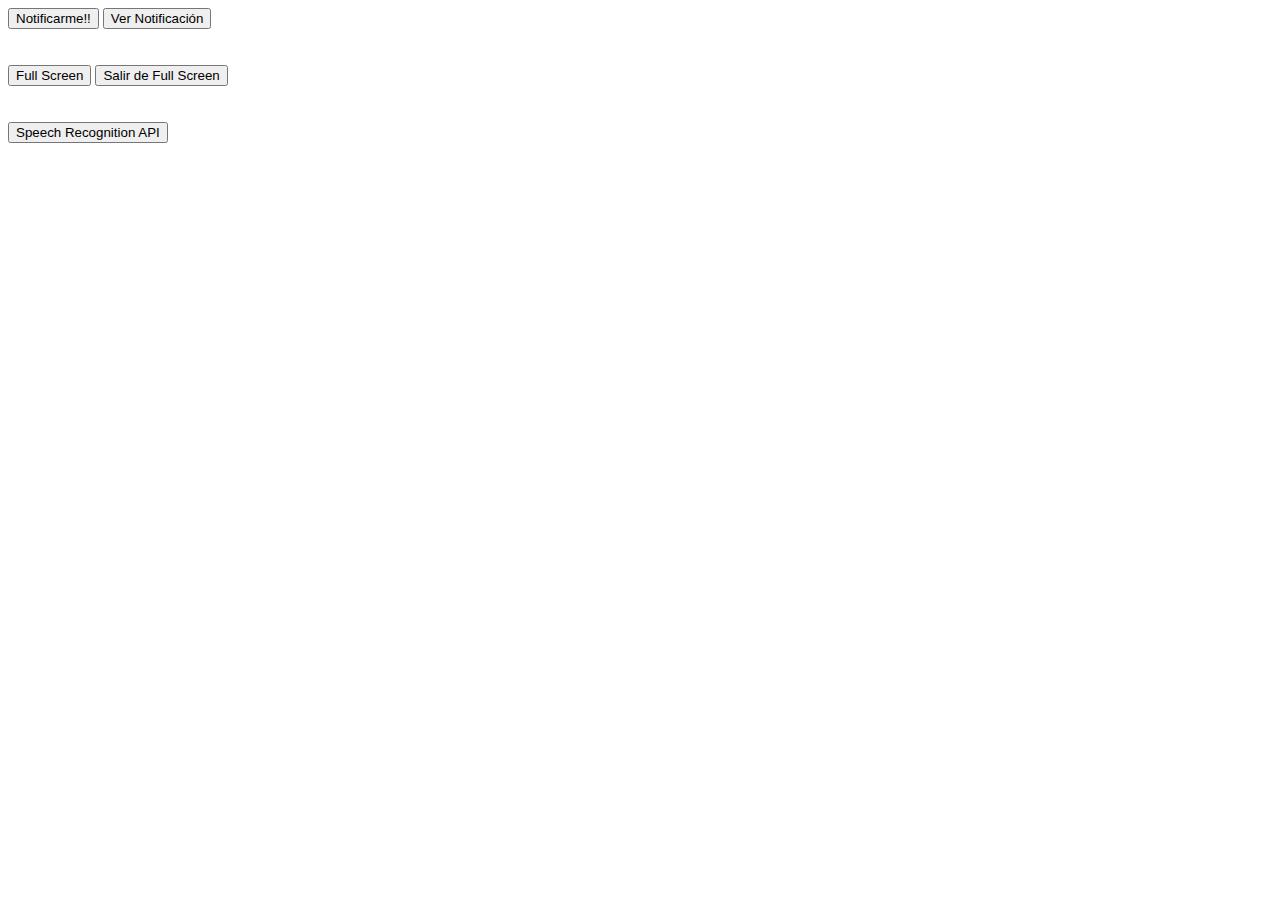
<file: index.html>
<!DOCTYPE html>
<html lang="es">
<head>
    <meta charset="UTF-8">
    <meta name="viewport" content="width=device-width, initial-scale=1.0">
    <title>Document</title>
</head>
<body>
    
    <button type="button" id="notificar">
        Notificarme!!
    </button>

    <button type="button" id="verNotificacion">
        Ver Notificación
    </button>

    <br><br><br>

    <button type="button" id="abrir-pantalla-completa">
        Full Screen
    </button>

    <button type="button" id="salir-pantalla-completa">
        Salir de Full Screen
    </button>

    <br><br><br>

    <button type="button" id="microfono">
        Speech Recognition API
    </button>

    <div id="salida" class="ocultar"></div>

    <!--<script src="js/01-app.js"></script>-->
    <!--<script src="js/03-app.js"></script>-->
    <script src="js/04-app.js"></script>
    <script src="js/05-app.js"></script>
    <script src="js/06-app.js"></script>

</body>
</html>
</file>
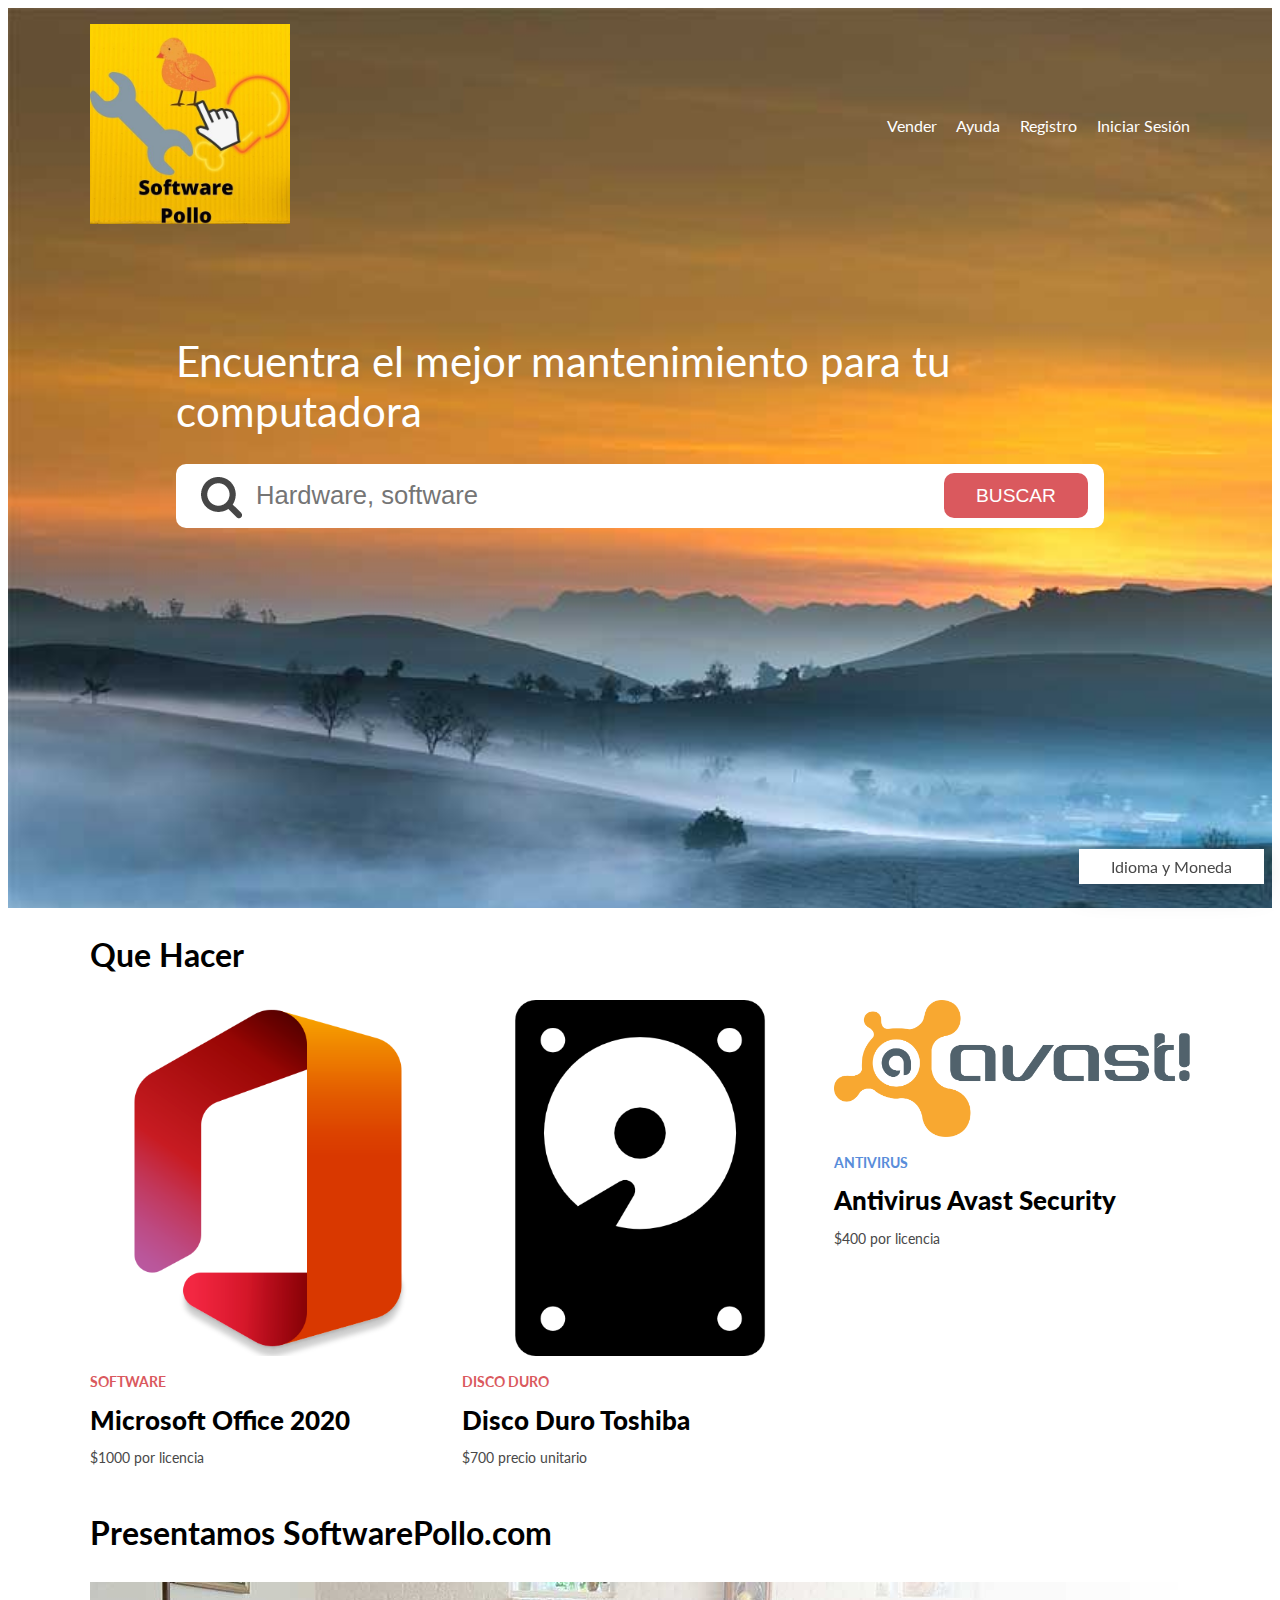
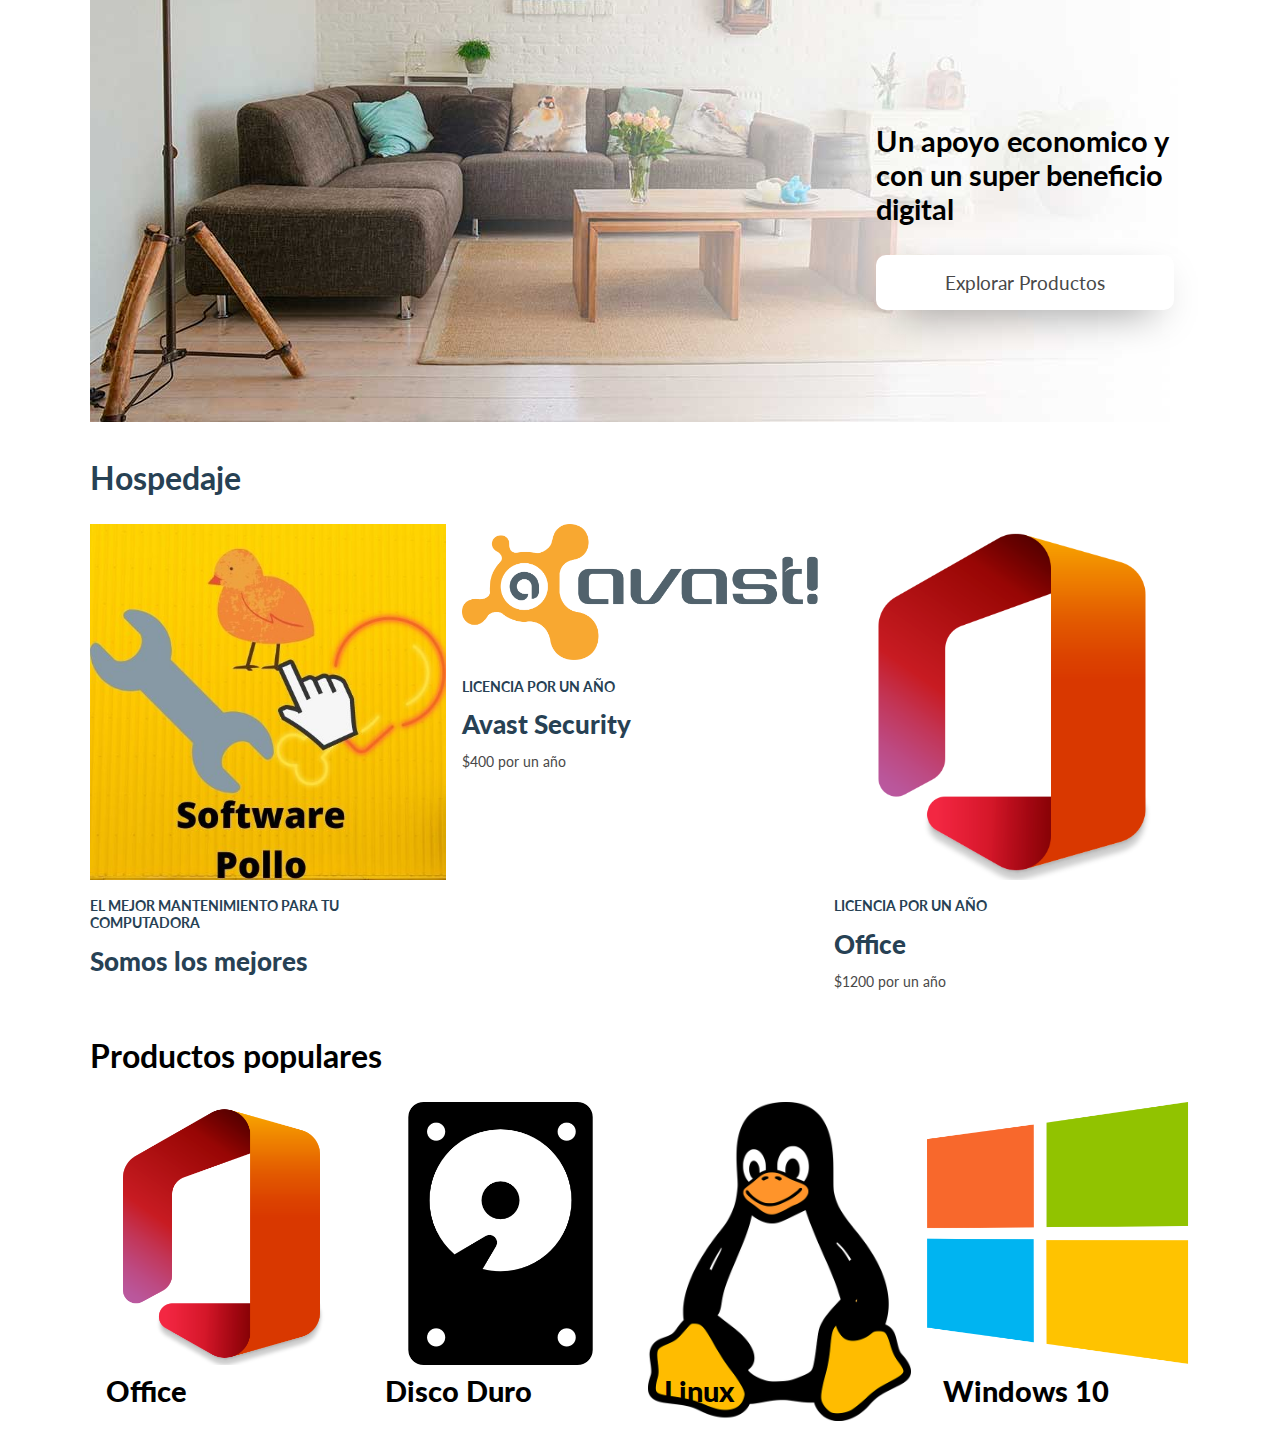
<file: software.html>
<!DOCTYPE html>
<html lang="en">
<head>
    <meta charset="UTF-8">
    <meta name="viewport" content="width=device-width, initial-scale=1.0">
    <meta http-equiv="X-UA-Compatible" content="ie=edge">
    <title>PolloSoftware.com</title>
    <link rel="stylesheet" href="https://necolas.github.io/normalize.css/8.0.0/normalize.css">
    <link href="https://fonts.googleapis.com/css?family=Lato:400,700,900" rel="stylesheet">
    <link rel="stylesheet" href="css/fontawesome-all.min.css">
    <link rel="stylesheet" href="css/styles.css">
</head>
<body>

    <div class="hero">
        <header class="header contenedor">
            <div class="logo">
                <img src="img/pollo.jpg" class="pollo" >
            </div>
            <nav class="navegacion">
                <a href="#">Vender</a>
                <a href="#">Ayuda</a>
                <a href="#">Registro</a>
                <a href="#">Iniciar Sesión</a>
            </nav>
        </header>

        <div class="contenido-hero contenedor">
            <h1 id="formulario">Encuentra <span> el mejor mantenimiento </span>para tu computadora</h1>

            <form action="/buscador" method="POST" class="formulario formulario-buscar" id="formulario" >
                <input type="text" name="busqueda" class="busqueda" placeholder="Hardware, software">
                <input type="submit" value="Buscar" id="btn-submit">
            </form>
        </div>
    </div> <!--.hero-->

    <main class="contenido contenedor">
        <section class="hacer">
            <h2>Que Hacer</h2>
            <div class="contenedor-cards">
                    <div class="card">
                        <img src="img/office.png">
                        <div class="info">
                            <p class="categoria concierto">Software</p>
                            <p class="titulo">Microsoft Office 2020</p>
                            <p class="precio">$1000 por licencia</p>
                        </div>
                    </div> <!--.card-->
                    <div class="card">
                        <img src="img/disco.png">
                        <div class="info">
                            <p class="categoria concierto">Disco Duro</p>
                            <p class="titulo">Disco Duro Toshiba </p>
                            <p class="precio">$700 precio unitario</p>
                        </div>
                    </div> <!--.card-->
                    <div class="card">
                        <img src="img/avast.png">
                        <div class="info">
                            <p class="categoria clase">Antivirus</p>
                            <p class="titulo">Antivirus Avast Security</p>
                            <p class="precio">$400 por licencia</p>
                        </div>
                    </div> <!--.card-->
                    
                    </div> <!--.card-->
            </div> <!--.columnas4 cuadros-->
        </section>


        <section class="hacer">
            <h2 class="mi-viaje-plus">Presentamos SoftwarePollo.com</h2>
            <div class="contenedor-cards premium">
                <div class="info">
                    <h3>Un apoyo economico y con un super beneficio digital</h3>
                    <a href="#" class="boton btn-mi-viaje">Explorar Productos </a>
                </div>
            </div> <!--.columnas4 cuadros-->
        </section>

        <section class="hospedaje">
            <h2>Hospedaje</h2>
            <div class="contenedor-cards">
                    <div class="card">
                        <img src="img/pollo.jpg">
                        <div class="info">
                            <p class="categoria hospedaje">El mejor mantenimiento para tu computadora</p>
                            <p class="titulo">Somos los mejores</p>
                           
                        </div>
                    </div> <!--.card-->
                    <div class="card">
                        <img src="img/avast.png">
                        <div class="info">
                            <p class="categoria hospedaje">Licencia por un año</p>
                            <p class="titulo">Avast Security </p>
                            <p class="precio">$400 por un año</p>
                        </div>
                    </div> <!--.card-->
                    <div class="card">
                        <img src="img/office.png">
                        <div class="info">
                            <p class="categoria hospedaje">Licencia por un año</p>
                            <p class="titulo">Office </p>
                            <p class="precio">$1200 por un año</p>
                        </div>
                    </div> <!--.card-->
            </div> <!--.columnas4 cuadros-->
        </section>

        <section class="destinos">
            <h2>Productos populares</h2>
            <div class="contenedor-cards">
                    <div class="card">
                        <img src="img/office.png">
                        <div class="info">
                            <p class="titulo">Office</p>
                        </div>
                    </div> <!--.card-->
                    <div class="card">
                        <img src="img/disco.png">
                        <div class="info">
                            <p class="titulo">Disco Duro</p>
                        </div>
                    </div> <!--.card-->
                    <div class="card">
                        <img src="img/linux_PNG1.png">
                        <div class="info">
                            <p class="titulo">Linux</p>
                        </div>
                    </div> <!--.card-->
                    <div class="card">
                        <img src="img/windows_logos_PNG25.png">
                        <div class="info">
                            <p class="titulo">Windows 10</p>
                        </div>
                    </div> <!--.card-->
            </div> <!--.columnas4 cuadros-->
        </section>

    </footer>
    <a href="#footer" class="btn-flotante">Idioma y Moneda</a>

    <script src="js/02-app.js"></script>
</body>
</html>
</file>
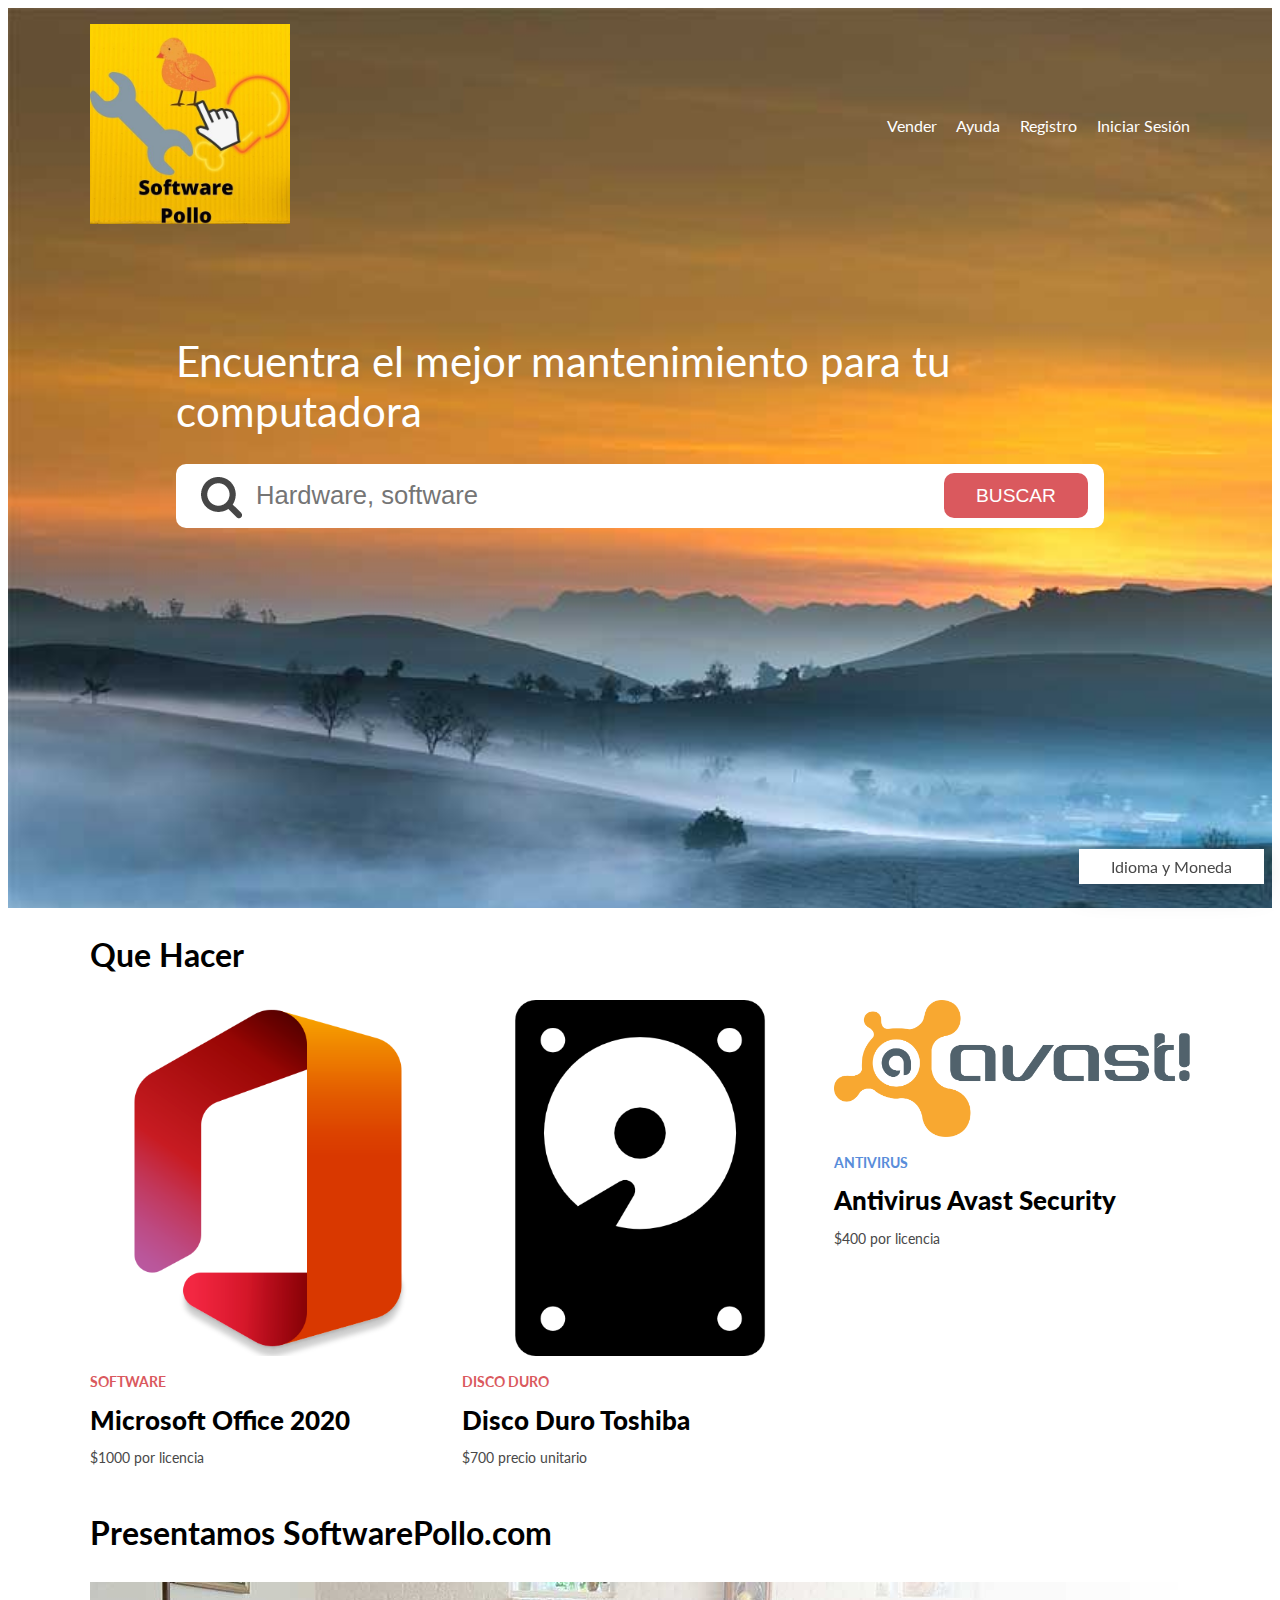
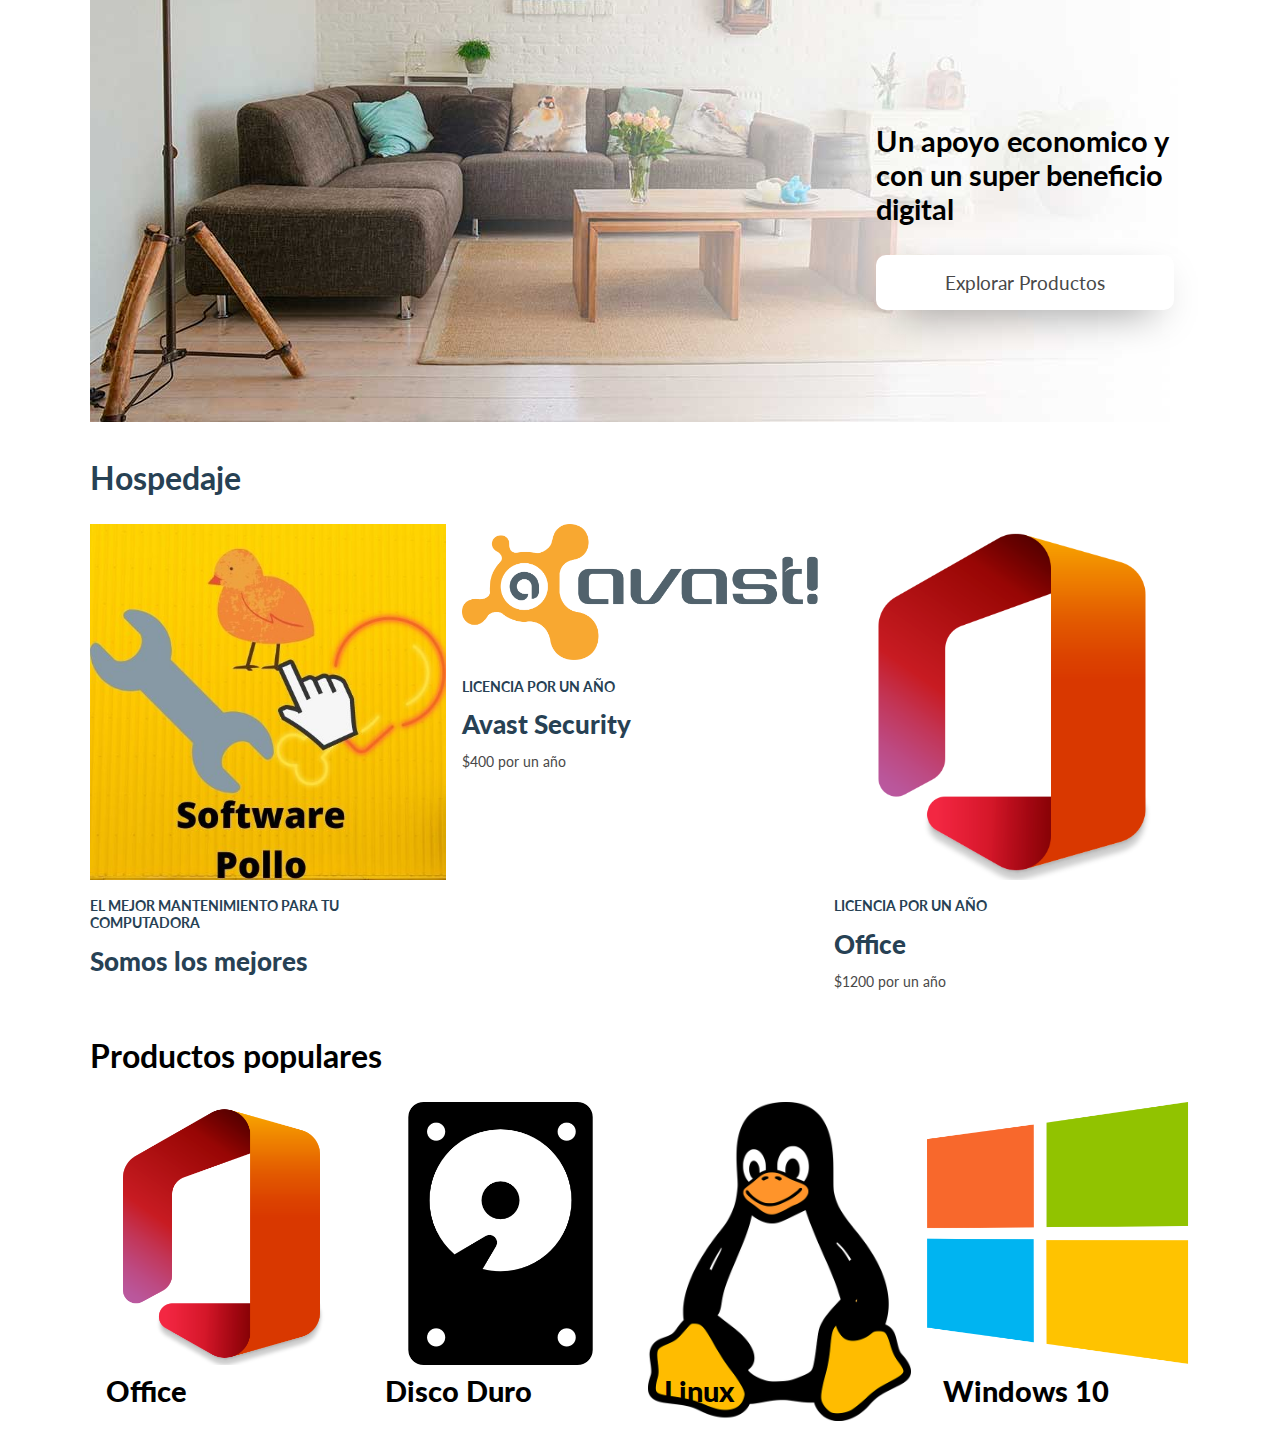
<file: viaje.html>
<!DOCTYPE html>
<html lang="en">
<head>
    <meta charset="UTF-8">
    <meta name="viewport" content="width=device-width, initial-scale=1.0">
    <meta http-equiv="X-UA-Compatible" content="ie=edge">
    <title>PolloSoftware.com</title>
    <link rel="stylesheet" href="https://necolas.github.io/normalize.css/8.0.0/normalize.css">
    <link href="https://fonts.googleapis.com/css?family=Lato:400,700,900" rel="stylesheet">
    <link rel="stylesheet" href="css/fontawesome-all.min.css">
    <link rel="stylesheet" href="css/styles.css">
</head>
<body>

    <div class="hero">
        <header class="header contenedor">
            <div class="logo">
                <img src="img/pollo.jpg" class="pollo" >
            </div>
            <nav class="navegacion">
                <a href="#">Vender</a>
                <a href="#">Ayuda</a>
                <a href="#">Registro</a>
                <a href="#">Iniciar Sesión</a>
            </nav>
        </header>

        <div class="contenido-hero contenedor">
            <h1 id="formulario">Encuentra <span> el mejor mantenimiento </span>para tu computadora</h1>

            <form action="/buscador" method="POST" class="formulario formulario-buscar" id="formulario" >
                <input type="text" name="busqueda" class="busqueda" placeholder="Hardware, software">
                <input type="submit" value="Buscar" id="btn-submit">
            </form>
        </div>
    </div> <!--.hero-->

    <main class="contenido contenedor">
        <section class="hacer">
            <h2>Que Hacer</h2>
            <div class="contenedor-cards">
                    <div class="card">
                        <img src="img/office.png">
                        <div class="info">
                            <p class="categoria concierto">Software</p>
                            <p class="titulo">Microsoft Office 2020</p>
                            <p class="precio">$1000 por licencia</p>
                        </div>
                    </div> <!--.card-->
                    <div class="card">
                        <img src="img/disco.png">
                        <div class="info">
                            <p class="categoria concierto">Disco Duro</p>
                            <p class="titulo">Disco Duro Toshiba </p>
                            <p class="precio">$700 precio unitario</p>
                        </div>
                    </div> <!--.card-->
                    <div class="card">
                        <img src="img/avast.png">
                        <div class="info">
                            <p class="categoria clase">Antivirus</p>
                            <p class="titulo">Antivirus Avast Security</p>
                            <p class="precio">$400 por licencia</p>
                        </div>
                    </div> <!--.card-->
                    
                    </div> <!--.card-->
            </div> <!--.columnas4 cuadros-->
        </section>


        <section class="hacer">
            <h2 class="mi-viaje-plus">Presentamos SoftwarePollo.com</h2>
            <div class="contenedor-cards premium">
                <div class="info">
                    <h3>Un apoyo economico y con un super beneficio digital</h3>
                    <a href="#" class="boton btn-mi-viaje">Explorar Productos </a>
                </div>
            </div> <!--.columnas4 cuadros-->
        </section>

        <section class="hospedaje">
            <h2>Hospedaje</h2>
            <div class="contenedor-cards">
                    <div class="card">
                        <img src="img/pollo.jpg">
                        <div class="info">
                            <p class="categoria hospedaje">El mejor mantenimiento para tu computadora</p>
                            <p class="titulo">Somos los mejores</p>
                           
                        </div>
                    </div> <!--.card-->
                    <div class="card">
                        <img src="img/avast.png">
                        <div class="info">
                            <p class="categoria hospedaje">Licencia por un año</p>
                            <p class="titulo">Avast Security </p>
                            <p class="precio">$400 por un año</p>
                        </div>
                    </div> <!--.card-->
                    <div class="card">
                        <img src="img/office.png">
                        <div class="info">
                            <p class="categoria hospedaje">Licencia por un año</p>
                            <p class="titulo">Office </p>
                            <p class="precio">$1200 por un año</p>
                        </div>
                    </div> <!--.card-->
            </div> <!--.columnas4 cuadros-->
        </section>

        <section class="destinos">
            <h2>Productos populares</h2>
            <div class="contenedor-cards">
                    <div class="card">
                        <img src="img/office.png">
                        <div class="info">
                            <p class="titulo">Office</p>
                        </div>
                    </div> <!--.card-->
                    <div class="card">
                        <img src="img/disco.png">
                        <div class="info">
                            <p class="titulo">Disco Duro</p>
                        </div>
                    </div> <!--.card-->
                    <div class="card">
                        <img src="img/linux_PNG1.png">
                        <div class="info">
                            <p class="titulo">Linux</p>
                        </div>
                    </div> <!--.card-->
                    <div class="card">
                        <img src="img/windows_logos_PNG25.png">
                        <div class="info">
                            <p class="titulo">Windows 10</p>
                        </div>
                    </div> <!--.card-->
            </div> <!--.columnas4 cuadros-->
        </section>

    </footer>
    <a href="#footer" class="btn-flotante">Idioma y Moneda</a>

    <script src="js/02-app.js"></script>
</body>
</html>
</file>
<file: css/styles.css>
:root {
    --fuente-principal:  'Lato', sans-serif; 
    --primario: #da595e;
    --obscuro: #484848;
    --claro: #ffffff;
}

html {
    box-sizing: border-box;
}
body {
    font-family: var(--fuente-principal);
}

h1 {
    font-weight: 400;
    font-size: 2rem;
}
@media (min-width:768px) {
    h1 {
        font-size: 2.6rem;
    }
}


h2 {
    font-size: 2rem;
}
h3 {
    font-size: 1.8rem;
}
img {
    max-width: 100%;
}

/** Colores **/
.hospedaje {
    color: #274154;
}

.concierto {
    color: #da595e;
}
.clase {
    color: #598dda;
}
.paseo {
    color: #940ad4;
}

/* Interfaz **/

.btn-flotante {
    position: fixed;
    bottom: 1rem;
    right: 1rem;
    padding: .5rem 2rem;
    background-color: var(--claro);
    -webkit-box-shadow: 0px 6px 32px -10px rgba(0,0,0,0.75);
    -moz-box-shadow: 0px 6px 32px -10px rgba(0,0,0,0.75);
    box-shadow: 0px 6px 32px -10px rgba(0,0,0,0.75);
    color: var(--obscuro);
    text-decoration: none;
}
.btn-flotante.activo {
    background-color: var(--primario);
    color: var(--claro);
}

/** Header */
.hero {
    height: 100vh;
    background-image: url(../img/arriba.jpg);
    display: grid;
    grid-template-rows: 1fr 2fr;
    background-position: 0 0;
    background-size: 150% 150%;
    transition: background-position .3s ease;
}
.header {
    align-self: start;
    width: 100%;
    padding-top: 1rem;
    display: flex;
    justify-content: space-between;
    align-items: center;
}

.header .logo .pollo
{
    max-width: 200px;
}
.navegacion a{
    color: var(--claro);
    text-decoration: none;
    margin-right: 1rem;
}
.navegacion a:last-of-type {
    margin-right: 0;
}

.contenedor {
    max-width: 1100px;
    margin: 0 auto;
}

.contenido-hero {
    display: grid;
    grid-template-columns: 5% auto 5%;
    grid-template-rows: max-content auto;
}
.contenido-hero h1{
    grid-column: 2 / 3;
    color: white;
    grid-row: 1 / 2;
}

.contenido-hero form {
    grid-column: 2 / 3;
    grid-row: 2 / 3;
    position: relative;
    display: flex;
    height: 4rem;
}
.contenido-hero form input[type="text"] {
    flex:1;
    border-radius: 10px;
    border:none;
    background-image: url(../img/lupa.png);
    background-repeat: no-repeat;
    background-position:  calc(1% + 1rem) calc(1% + .8rem);
    padding-left: 5rem;
    font-size: 1.6rem;
}
.contenido-hero form input[type="submit"] {
    position: absolute;
    right: 1rem;
    top: .6rem;
    background-color: var(--primario);
    border:none;
    padding: .7rem 2rem;
    font-size: 1.2rem;
    color: var(--claro);
    text-transform: uppercase;
    border-radius: 10px;
}
.contenido-hero form input[type="submit"]:hover {
    cursor: pointer;
}

/** Contenido Principal**/

main > section {
    margin-bottom: 2rem;
}

.contenedor-cards {
    display: grid;
    grid-gap: 1rem;
    grid-template-columns: repeat(auto-fit, minmax(250px, 1fr) );
}

.card img {
    width: 100%;
}


.info .categoria {
    text-transform: uppercase;
    font-size: .9rem;
    font-weight: 700;
}
.info .titulo {
    font-size: 1.6rem;
    font-weight: 900;
    margin: 0;
}
.info .precio {
    color: var(--obscuro);
    font-size: .9rem;
}
/** Premium **/
.premium {
    background-image: url(../img/hospedaje-pro.jpg);
    background-position: center right;
    background-repeat: no-repeat;
    height: 28rem;
    grid-template-columns: unset;
}
@media (min-width:768px) {
    .premium {
        grid-template-columns: auto 30%;
    }
}

.premium .info {
    grid-column: 1 / 2;
    display: flex;
    flex-direction: column;
    justify-content: center;
    padding: 1rem;
}
.premium .info h2 {
    margin-bottom: 2rem;
    text-align: center;
}
@media (min-width:768px) { 
    .premium .info {
        grid-column: 2 / 3;
    }    
    .premium .info h2 {
        text-align: right;
    }
}

.boton {
    background-color: var(--claro);
    display: block;
    text-align: center;
    padding: 1rem;
    border-radius: 10px;
    color: var(--obscuro);
    font-size: 1.2rem;
    text-decoration: none;
    font-weight: 400;
    -webkit-box-shadow: 0px 14px 43px -21px rgba(0,0,0,1);
    -moz-box-shadow: 0px 14px 43px -21px rgba(0,0,0,1);
    box-shadow: 0px 14px 43px -21px rgba(0,0,0,1);
    transition: all .3s ease-in-out;
}
.boton:hover {
    background-color: var(--primario);
    color: var(--claro);
}


/** Populares **/
.destinos .contenedor-cards {
    grid-template-columns: repeat(auto-fit, minmax(200px, 1fr) );
}
.destinos .card {
    position: relative;
    
}
.destinos .info {
    position: absolute;
    bottom: 1rem;
    left: 1rem;
    color: var(--claro);
}
.destinos .info .titulo {
    font-size: 1.8rem;
    color: black;
}
/** Footer */
.footer {
    background-color: var(--claro);
    border-top: 1px solid var(--obscuro);
    padding-top: 3rem;
    position: fixed;
    bottom:-100%;
    transition: all 0.25s ease-in;
    width: 100%;
    -webkit-box-shadow: 0px -18px 36px -16px rgba(0,0,0,0.52);
    -moz-box-shadow: 0px -18px 36px -16px rgba(0,0,0,0.52);
    box-shadow: 0px -18px 36px -16px rgba(0,0,0,0.52);
    padding: 3rem 0;
}
.footer.activo {
    bottom: 0;
}
.footer .contenedor {
    display: grid;
    grid-template-columns: repeat(auto-fit, minmax(200px, 1fr) );
    grid-gap: 1rem;
}
.footer .nav-footer {
    padding: 1rem;
}
.footer .nav-footer h3 {
    font-size: 1.2rem;
}
.footer .menu a{
    color: var(--obscuro);
    text-decoration: none;
    display: block;
    padding-top: .5rem;
}



/** Redes Socialaes**/

.sociales ul {
    display: flex;
    flex-wrap: wrap;
    justify-content: flex-start;
    justify-content: flex-end;
    /* justify-content: center;
    justify-content: space-around; */
    /* justify-content: space-between; */
    flex:1 0 auto;
    list-style: none;
}
.sociales ul li {
    margin-right: 1rem;
}
.sociales ul li:last-of-type {
    margin-right: 0;
}
.sociales ul li a {
    text-decoration: none;
}
.sociales ul li a:before {
    font-family: "Font Awesome 5 Brands";
    color: var(--obscuro);
    font-size: 1.8rem;
}
.sociales ul li a[href*='facebook.com']::before {
    content: "\f39e";
}

.sociales ul li a[href*='twitter.com']::before {
    content: "\f099";
}
.sociales ul li a[href*='youtube.com']::before {
    content: "\f431";
}
.sociales ul li a[href*='instagram.com']::before {
    content: "\f16d";
}
.sociales ul li a[href*='pinterest.com']::before {
    content: "\f231 ";
}
.sociales ul li span{
    display: none;
}
</file>
